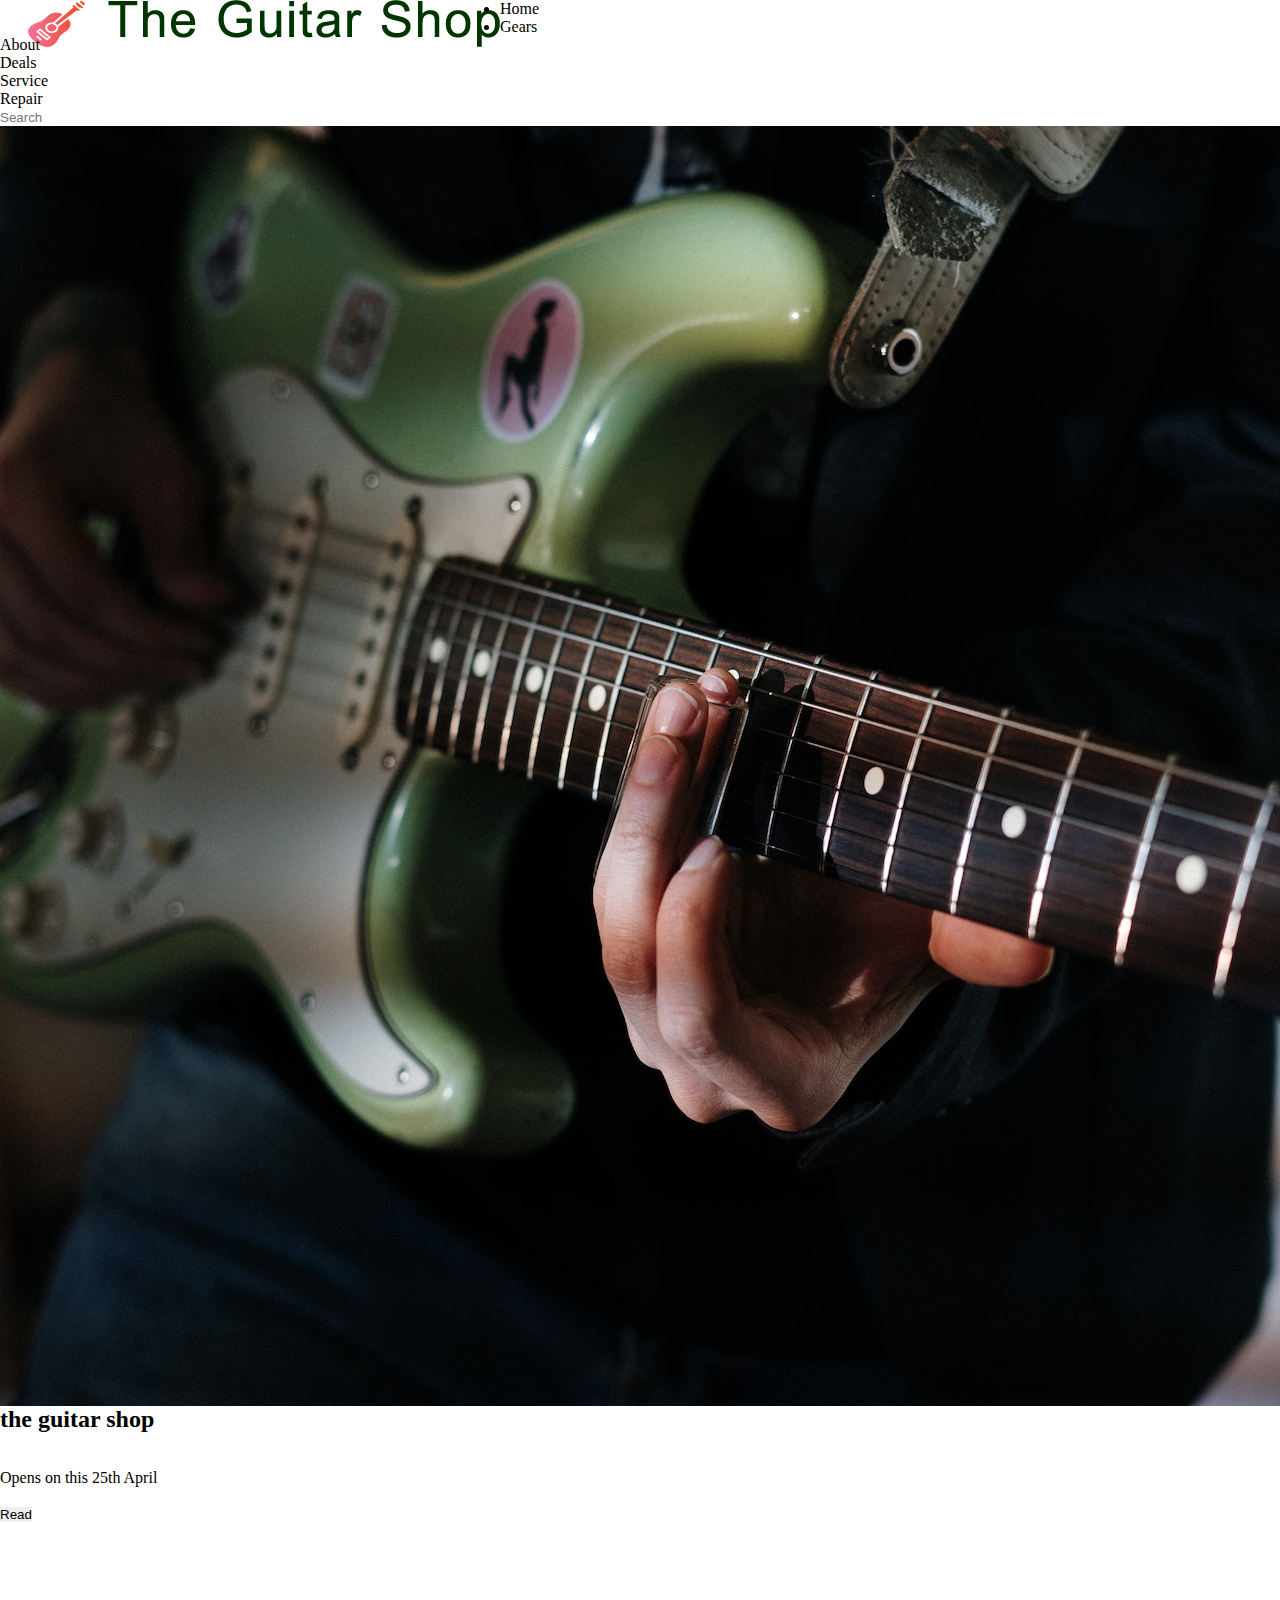
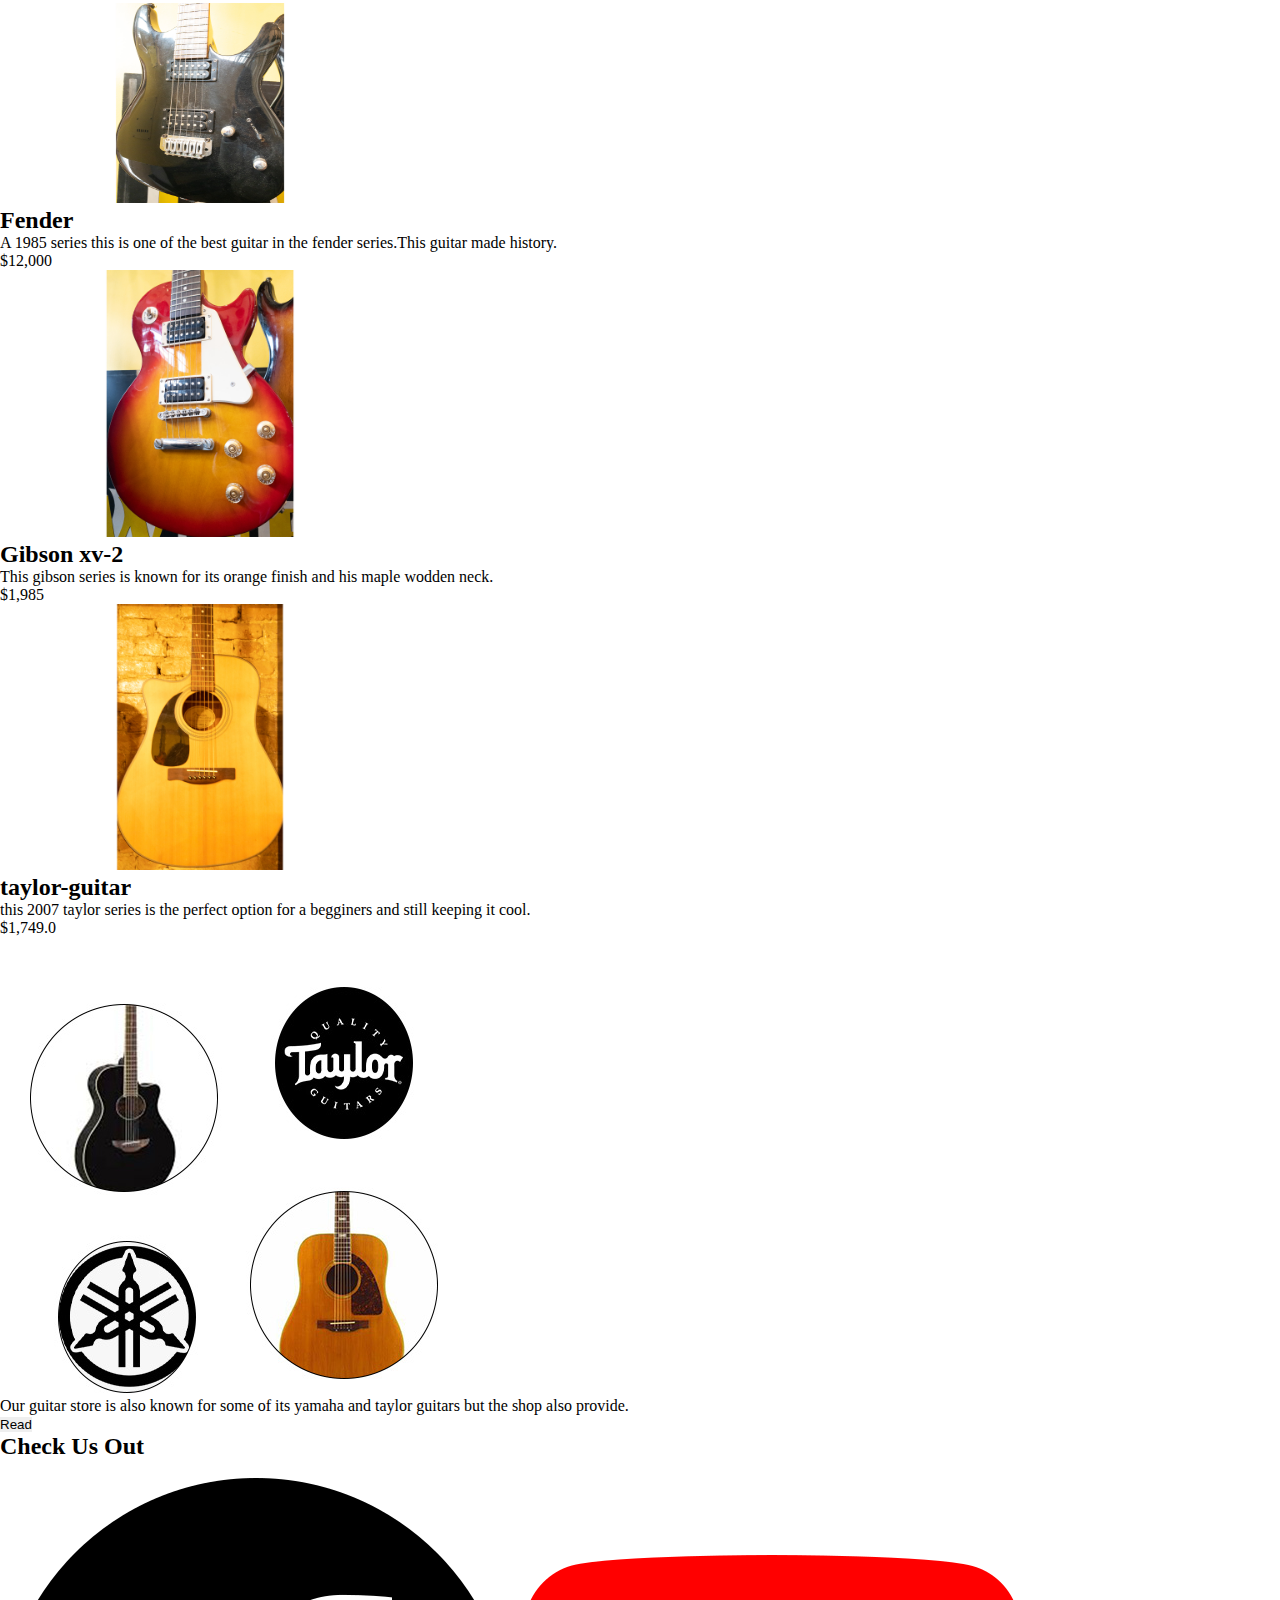
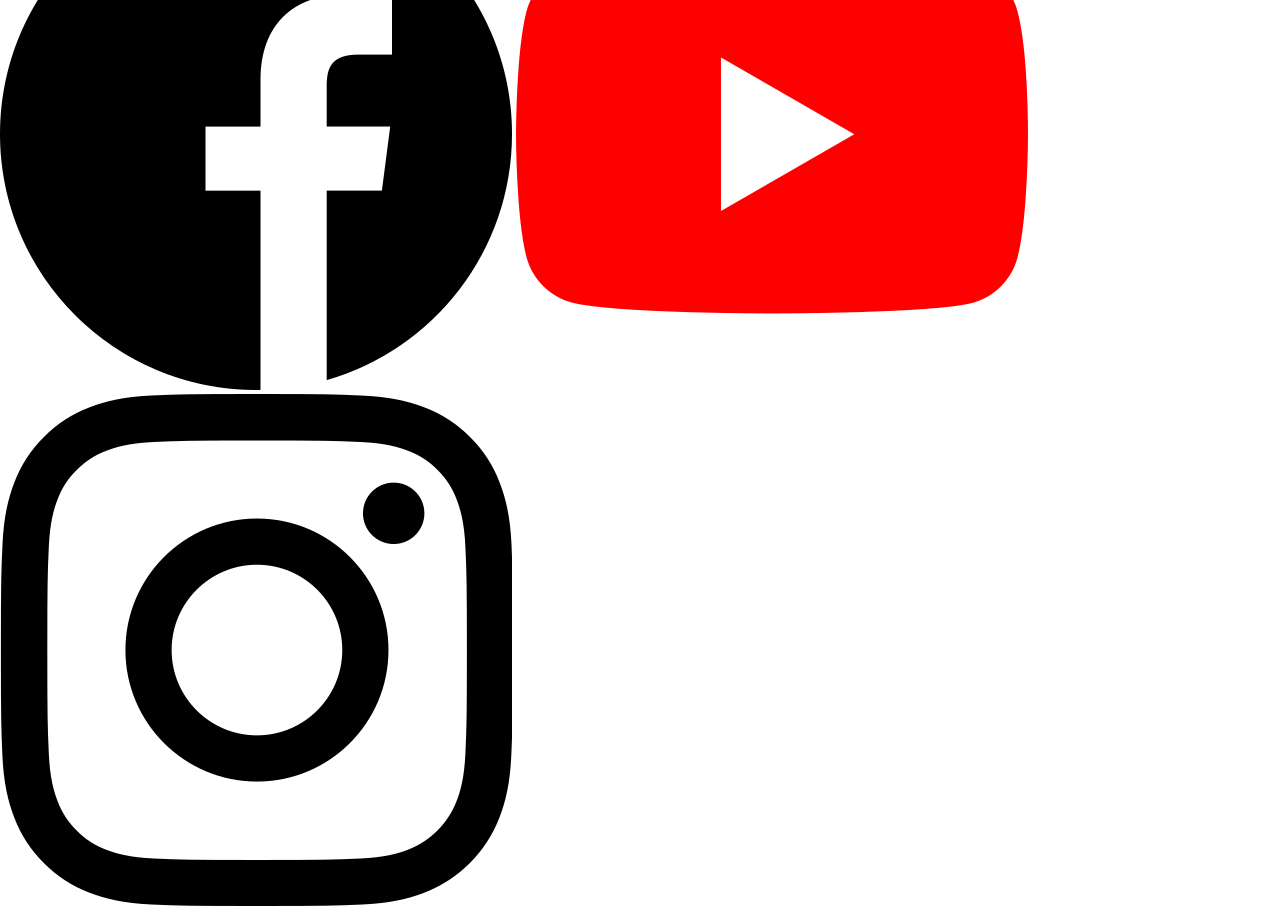
<file: home_rough.html>
<!DOCTYPE html>
<html lang="en">
<head>
    <meta charset="UTF-8">
    <meta http-equiv="X-UA-Compatible" content="IE=edge">
    <meta name="viewport" content="width=device-width, initial-scale=1.0">
    <title>The Guitar Shop</title>
    <link href="https://fonts.cdnfonts.com/css/algeria" rel="stylesheet">
    <link rel="stylesheet" href="/css/main.css">
</head>
<body>
    <header>
    <div class="header-wrapper-outer"> 
        <div clas="header-wrapper-inner"> 
         <div class="logo">
          <img src="/img/logo.png" alt="The Guitar Shop Logo">
         </div> 
         <div class="navigation-wrapper"> 
          <ul class="nav"> 
           <li> <a href="#">Home</a> </li> 
           <li> <a href="#">Gears</a> </li> 
           <li> <a href="#">About</a> </li> 
           <li> <a href="#">Deals</a> </li> 
           <li> <a href="#">Service</a> </li> 
           <li> <a href="#">Repair</a> </li> 
           <li> 
            <form id="search" name="search"> 
             <input type="text" name="q" placeholder="Search"> 
            </form> 
        </li> 
          </ul> 
         </div> 
        </div> 
       </div>  
    </header>
    <div>
        <main>
            <div class="hero-image" style="text-align: center;">
                <img src="/img//hero-image.jpg" alt="The Guitar Shop Hero Image" class="heroImage">
            </div>
            <section>
                <h2 class="guitar-title">the guitar shop</h2>
                <br><br>
                <p class="guitar-text">
                    Opens on this 25th April
                </p>
                <br>
                <div class="buttons-container">
                    <button class="button-arounder">Read</button>
                </div>
            </section>
        </main>
    </div>
    <section>
        <div class="product-container" style="margin-top: 80px; margin-bottom: 50px;">
          <div class="left"> 
        <img src="img/black-guitar.jpg" alt="guitarblack" class="productImage" width=400px height=200px>
            <h2 class="productTitle">Fender</h2>
            <p class="productText">A 1985 series this is one of the best guitar in the fender series.This guitar made history.</p>
            <p class="productPrice">$12,000</p>
          </div>
          <div class="middle">
            <img src="img/gibson.jpg" alt="Gibson" class="productImage" width="400px",height="150px">
            <h2 class="productTitle">Gibson xv-2</h2>
            <p class="productText">This gibson series is known for its orange finish and his maple wodden neck.</p>
            <p class="productPrice">$1,985</p>
          </div>
          <div class="right">
            <img src="/img/img.jpg" width="400px, height=100px " alt="taylor" class="productImage">
            <h2 class="productTitle">taylor-guitar</h2>
            <p class="productText">this 2007 taylor series is the perfect option for a begginers and still keeping it cool.</p>
            <p class="productPrice">$1,749.0</p>
            </div>
        </div>
        <article>
            <div class="rounded">
             <img src="img/round-img.jpg" alt="round-img" style="margin-left: 30px;" class="roundImage">
             <div style="margin-left: 800px;">
             </div>
             
             Our guitar store is also known for some of its yamaha and taylor guitars
              but the shop also provide.</p>
                <div class="buttons-container">
                    <button class="button-arounder">Read</button>
                </div>
            </div>
    
        </article>
    </section>
                        <article>
                            <h2 class="followTitle">Check Us Out</h2>
                            <br>
                            <div class="icons">
                              <img src="/img/facebook.png" alt="Facebook Icon" class="social-icons">
                              <img src="/img/youtube.png" alt="YouTube Icon" class="social-icons">
                              <img src="/img/instagram.png" alt="Instagram Icon" class="social-icons">
                              </div>
                          </article>
                          </div>
                        </div>
                </div>
                
                </div>
            </div>
        </div>
    </footer>
    
    
</body>
</html>
</file>
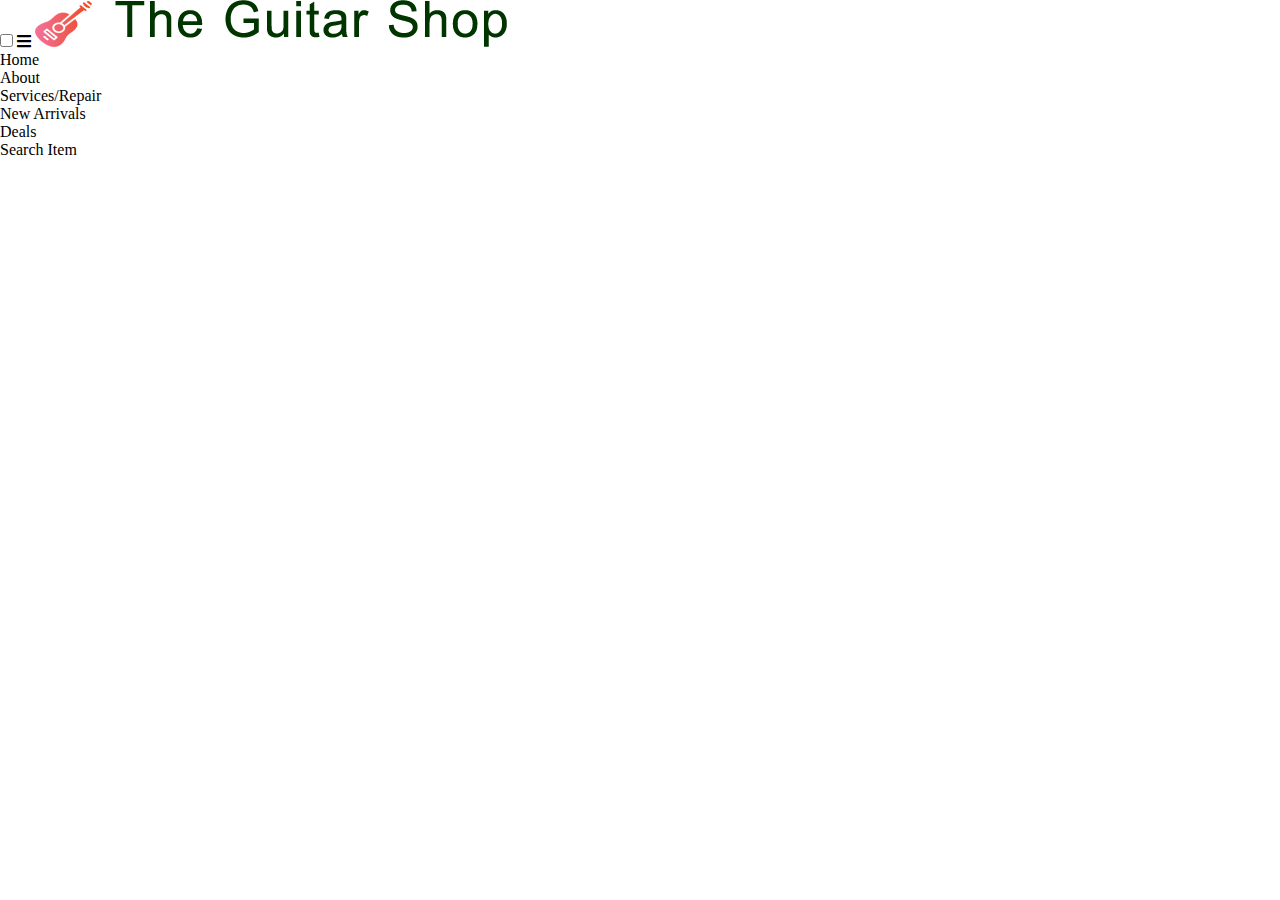
<file: rough.html>
<!DOCTYPE html>
<!-- Created By CodingNepal - www.codingnepalweb.com -->
<html lang="en" dir="ltr">
  <head>
    <meta charset="utf-8">
    <title>The Guitar Shop</title>
    <meta name="viewport" content="width=device-width, initial-scale=1.0">
    <link rel="stylesheet" href="css/main.css">
    <link rel="stylesheet" href="https://cdnjs.cloudflare.com/ajax/libs/font-awesome/5.15.3/css/all.min.css"/>
  </head>
  <body>
    <nav>
      <input type="checkbox" id="check">
      <label for="check" class="checkbtn">
        <i class="fas fa-bars"></i>
      </label>
      <img src="/img/logo.png" alt="logo_img">
      <ul>
        <li><a class="active" href="#">Home</a></li>
        <li><a href="#">About</a></li>
        <li><a href="#">Services/Repair</a></li>
        <li><a href="#">New Arrivals</a></li>
        <li><a href="#">Deals</a></li>
        <li><a href="#">Search Item</a></li>
      </ul>
    </nav>
  <section id="hero">
    <div class="heroImg"></div>
    <div class="container">
      <div class="info" style="margin-top: -600px;">  
       <p><h2>The Guitar Shop is a Canadian shop founded in 1985.</h2>
       <br>
       They have specialized in the export/import of branded guitars and the process of making them.
        <br>
       This business is a family-run enterprise. From iconic pieces to beginner pack, this shop has something for everyone.
       <br>
       Come check it out.
       <br>
       <h3>At 130 Dundass Street, Queens at Richmon.</h3></p>
        <br>
        <button>
            <div class="button"a href="#">Read More</a>
        </button>
      </div>
      </div>
    </section>
</body>
</html>
</file>
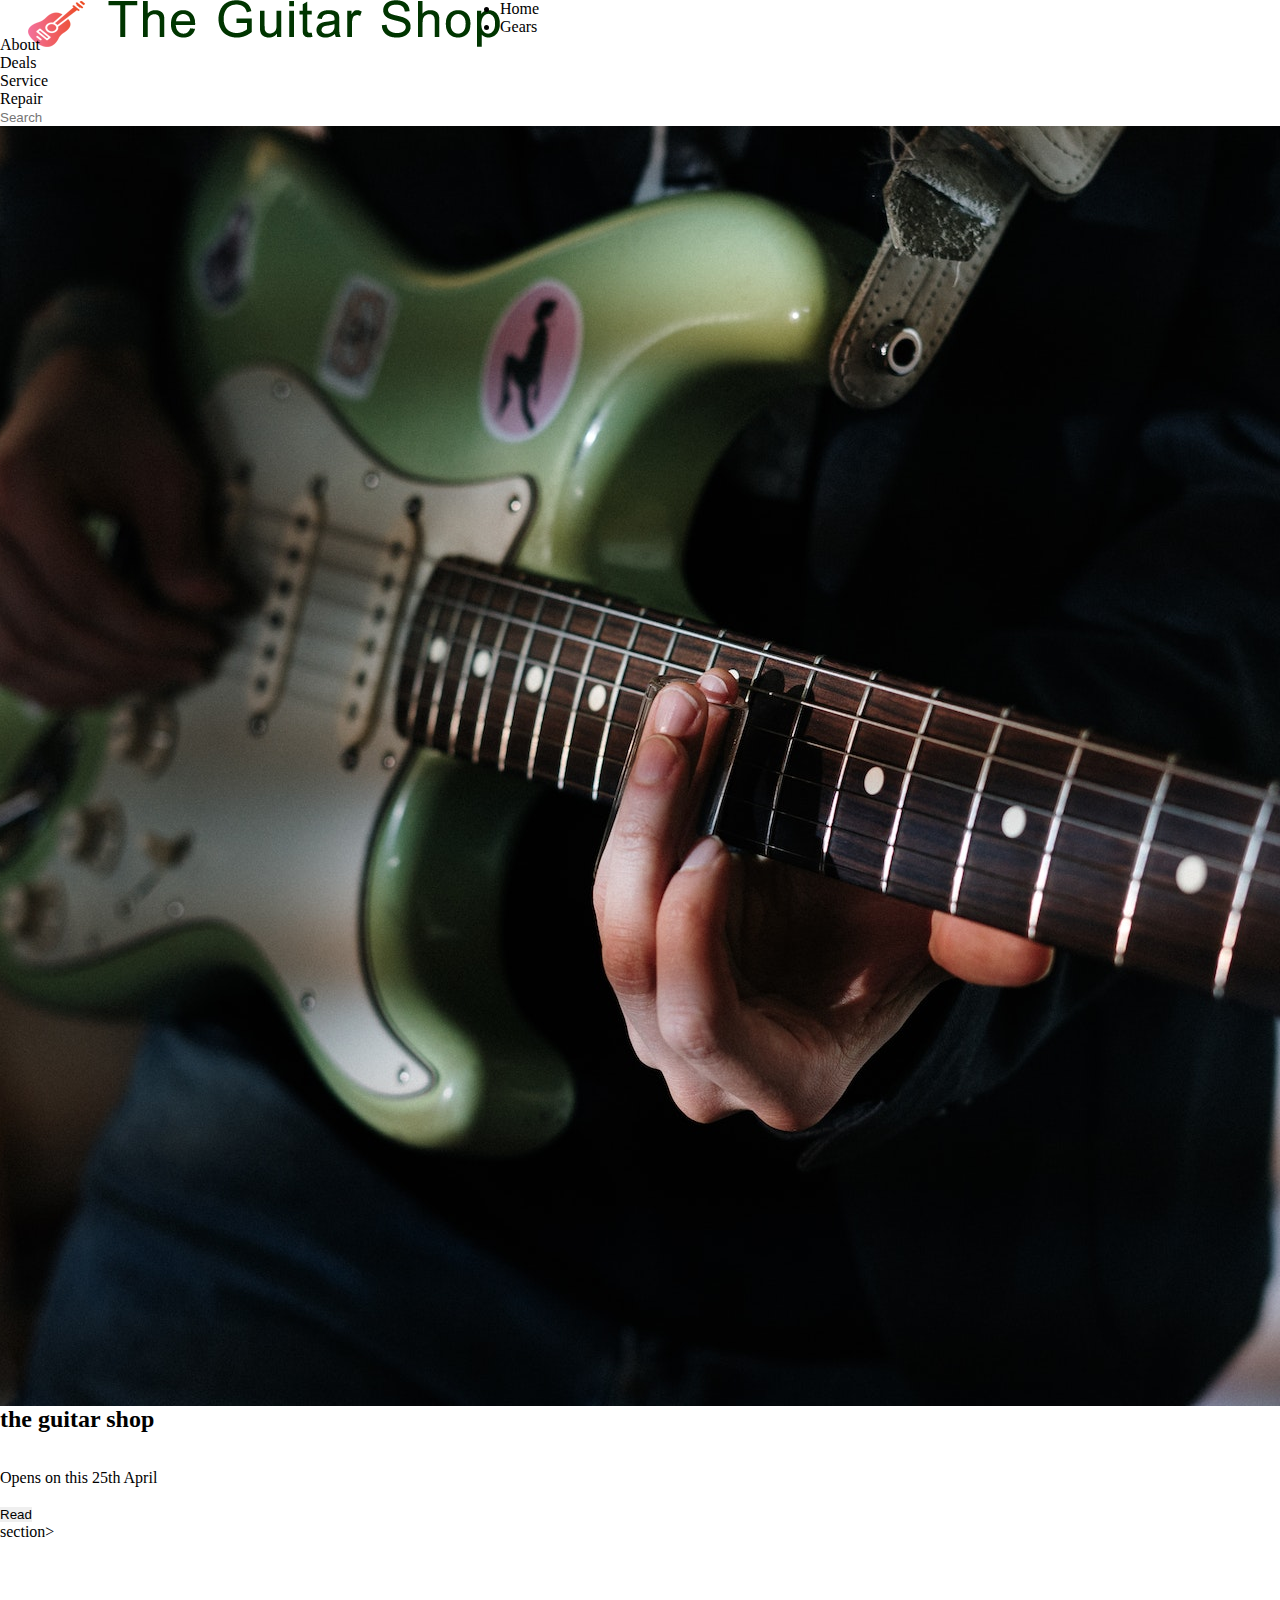
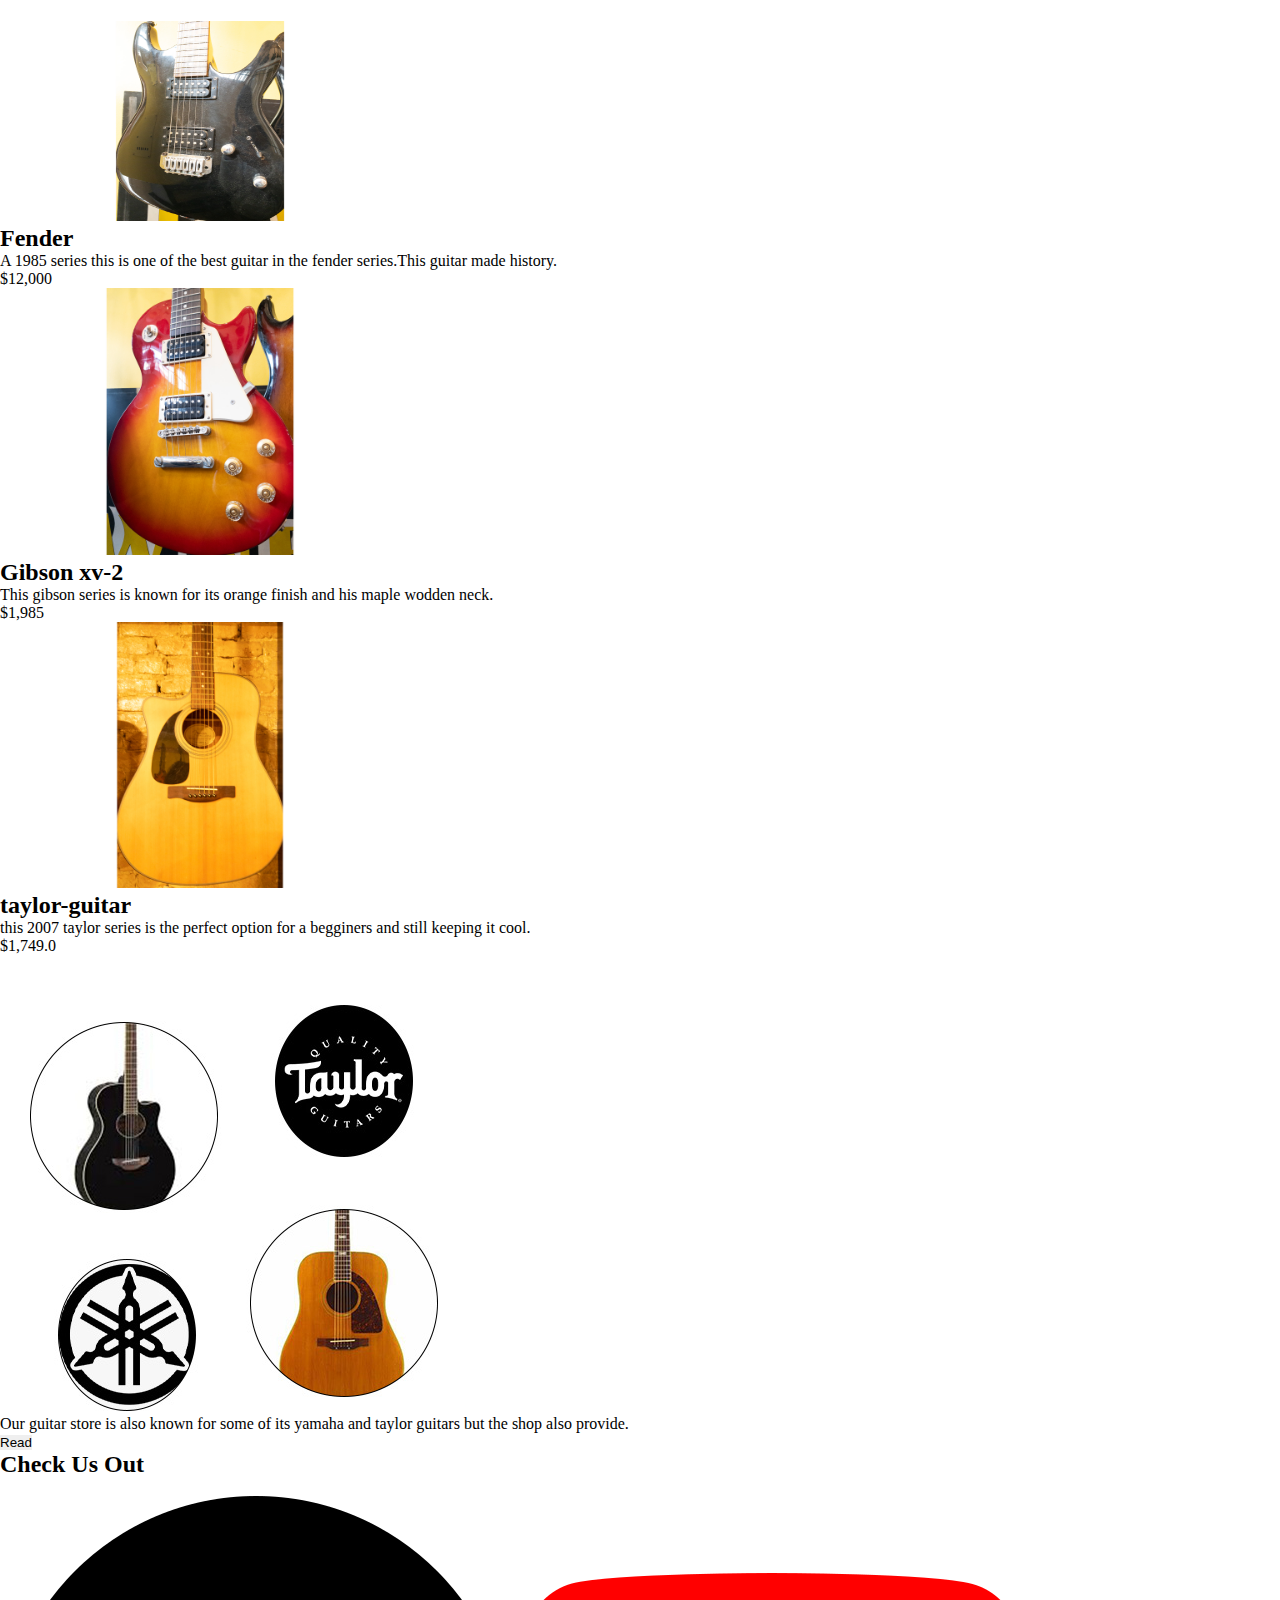
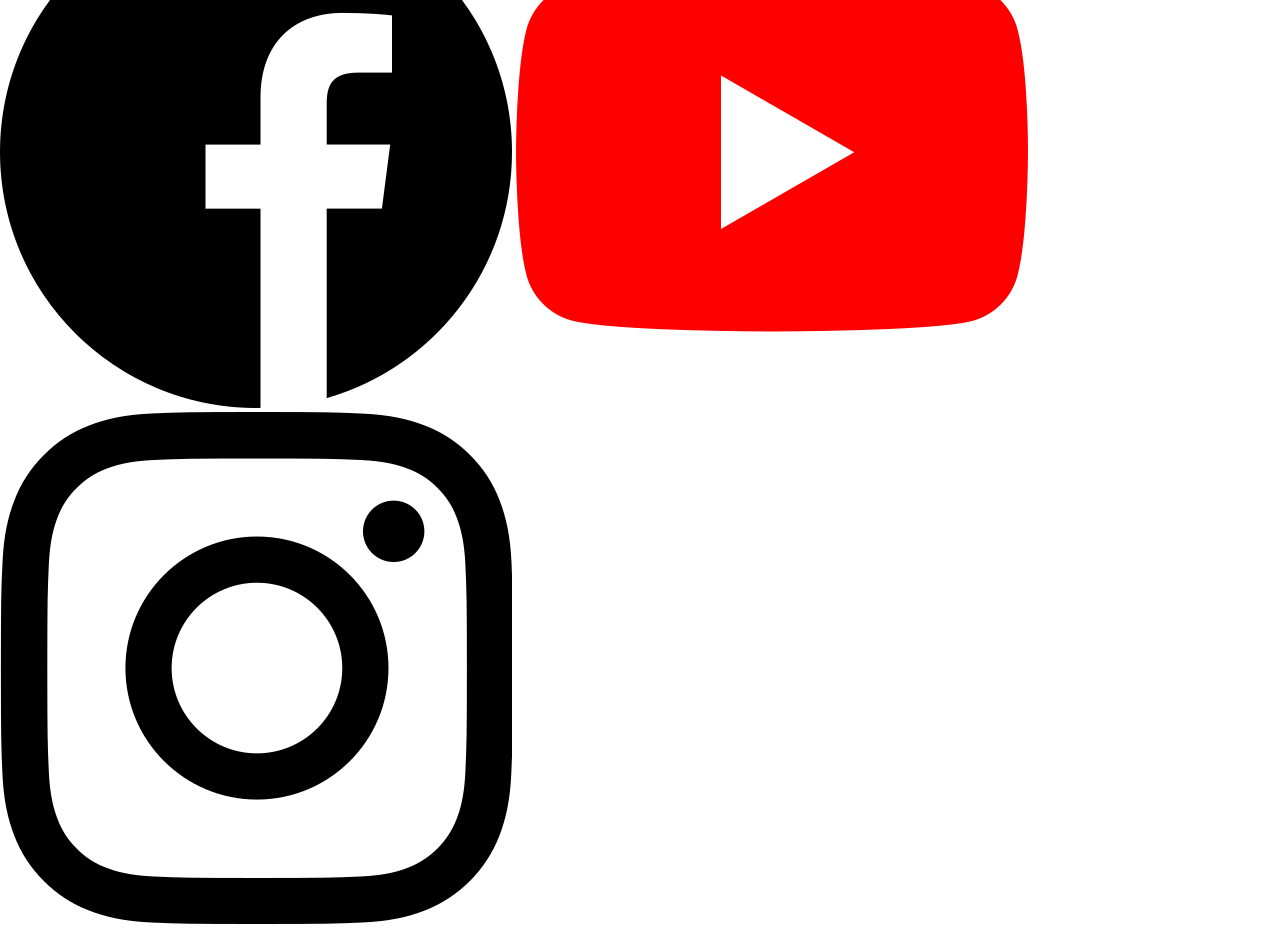
<file: rough_gallery.html>
<!DOCTYPE html>
<html lang="en">
<head>
    <meta charset="UTF-8">
    <meta http-equiv="X-UA-Compatible" content="IE=edge">
    <meta name="viewport" content="width=device-width, initial-scale=1.0">
    <title>The Gallery</title>
    <link href="https://fonts.cdnfonts.com/css/algeria" rel="stylesheet">
    <link rel="stylesheet" href="/css/main.css">
</head>
<body>
    <header>
    <div class="header-wrapper-outer"> 
        <div clas="header-wrapper-inner"> 
         <div class="logo">
          <img src="/img/logo.png" alt="The Guitar Shop Logo">
         </div> 
         <div class="navigation-wrapper"> 
          <ul class="nav"> 
           <li> <a href="#">Home</a> </li> 
           <li> <a href="#">Gears</a> </li> 
           <li> <a href="#">About</a> </li> 
           <li> <a href="#">Deals</a> </li> 
           <li> <a href="#">Service</a> </li> 
           <li> <a href="#">Repair</a> </li> 
           <li> 
            <form id="search" name="search"> 
             <input type="text" name="q" placeholder="Search"> 
            </form> 
        </li> 
          </ul> 
         </div> 
        </div> 
       </div>  
    </header>
    <div>
        <main>
            <div class="hero-image" style="text-align: center;">
                <img src="/img//hero-image.jpg" alt="The Guitar Shop Hero Image" class="heroImage">
            </div>
            <section>
                <h2 class="guitar-title">the guitar shop</h2>
                <br><br>
                <p class="guitar-text">
                    Opens on this 25th April
                </p>
                <br>
                <div class="buttons-container">
                    <button class="button-arounder">Read</button>
                </div>
            </section>
            <section>
              section>
              <div class="product-container" style="margin-top: 80px; margin-bottom: 50px;">
                <div class="left"> 
              <img src="img/black-guitar.jpg" alt="guitarblack" class="productImage" width=400px height=200px>
                  <h2 class="productTitle">Fender</h2>
                  <p class="productText">A 1985 series this is one of the best guitar in the fender series.This guitar made history.</p>
                  <p class="productPrice">$12,000</p>
                </div>
                <div class="middle">
                  <img src="img/gibson.jpg" alt="Gibson" class="productImage" width="400px",height="150px">
                  <h2 class="productTitle">Gibson xv-2</h2>
                  <p class="productText">This gibson series is known for its orange finish and his maple wodden neck.</p>
                  <p class="productPrice">$1,985</p>
                </div>
                <div class="right">
                  <img src="/img/img.jpg" width="400px, height=100px " alt="taylor" class="productImage">
                  <h2 class="productTitle">taylor-guitar</h2>
                  <p class="productText">this 2007 taylor series is the perfect option for a begginers and still keeping it cool.</p>
                  <p class="productPrice">$1,749.0</p>
                  </div>
              </div>
              <article>
                  <div class="rounded">
                   <img src="img/round-img.jpg" alt="round-img" style="margin-left: 30px;" class="roundImage">
                   <div style="margin-left: 800px;">
                   </div>
                   
                   Our guitar store is also known for some of its yamaha and taylor guitars
                    but the shop also provide.</p>
                      <div class="buttons-container">
                          <button class="button-arounder">Read</button>
                      </div>
                  </div>
            </section>
          <article>
            <h2 class="followTitle">Check Us Out</h2>
            <br>
            <div class="icons">
              <img src="/img/facebook.png" alt="Facebook Icon" class="social-icons">
              <img src="/img/youtube.png" alt="YouTube Icon" class="social-icons">
              <img src="/img/instagram.png" alt="Instagram Icon" class="social-icons">
              </div>
          </article>
          </main>
      </div>
    </html>
</body>
</file>
<file: css/main.css>
/* Structure */

html, body {
    margin: 0;
    padding: 0;
}

* {
    border: 0;
    box-sizing: border-box;
    margin: 0;
    padding: 0;
  }

  html, body {
    padding: 0;
    margin: 0;
  }
  
  body {
    overflow-x: hidden;
    scroll-behavior: smooth;
  }
  
  a {
    color: inherit;
    font-family: inherit;
    font-size: inherit;
    text-decoration: none;
  }
 /* Navigation Bar */

  #navbar {
    background: #eeeeee;
    color: #000;
    position: fixed;
    top: 0;
    height: 60px;
    line-height: 60px;
    width: 100vw;
    z-index: 10;
  }
  
  .nav-wrapper {
    margin: auto;
    text-align: center;
    width: 70%;
  } @media(max-width: 768px) {
      .nav-wrapper {
        width: 90%;
      }
    } @media(max-width: 638px) {
        .nav-wrapper {
          width: 100%;
        }
    } 
  
  
  .logo {
    float: left;
    margin-left: 28px;
    font-size: 1.5em;
    height: 30px;
    letter-spacing: 1px;
    text-transform: uppercase;
  } @media(max-width: 768px) {
      .logo {
        margin-left: 5px;
      }
    }
  
  #navbar ul {
    display: inline-block;
    float: right;
    list-style: none;
    /* margin-right: 14px; */
    margin-top: -2px;
    text-align: right;
    transition: transform 0.5s ease-out;
    -webkit-transition: transform 0.5s ease-out;
  } @media(max-width: 640px) {
      #navbar ul {
        display: none;
      }
    } @media(orientation: landscape) {
        #navbar ul {
          display: inline-block;
        }
      }
  
  #navbar li {
    display: inline-block;
  }
  
  #navbar li a {
    color: rgb(13, 26, 38);
    display: block;
    font-size: 0.7em;
    height: 50px;
    letter-spacing: 1px;
    margin: 0 20px;
    padding: 0 4px;
    position: relative;
    text-decoration: none;
    text-transform: uppercase;
    transition: all 0.5s ease;
    -webkit-transition: all 0.5s ease;
  }
  
  #navbar li a:hover {
    /* border-bottom: 1px solid rgb(28, 121, 184); */
    color: #C92020;
    transition: all 1s ease;
    -webkit-transition: all 1s ease;
  }
  
  /* Animated Bottom Line */

  #navbar li a:before, #navbar li a:after {
    content: '';
    position: absolute;
    width: 0%;
    height: 1px;
    bottom: -1px;
    background: rgb(13, 26, 38);
  }
  
  #navbar li a:before {
    left: 0;
    transition: 0.5s;
  }
  
  #navbar li a:after {
    background: rgb(13, 26, 38);
    right: 0;
    /* transition: width 0.8s cubic-bezier(0.22, 0.61, 0.36, 1); */
  }
  
  #navbar li a:hover:before {
    background: rgb(13, 26, 38);
    width: 100%;
    transition: width 0.5s cubic-bezier((0.22, 0.61, 0.36, 1));
  }
  
  #navbar li a:hover:after {
    background: transparent;
    width: 100%;
    /* transition: 0s; */
  }

/* Mobile Menu Icons */

  @media(max-width: 640px) {
    .menuIcon {
      cursor: pointer;
      display: block;
      position: fixed;
      right: 15px;
      top: 20px;
      height: 23px;
      width: 27px;
      z-index: 12;
    }
  
    /* Icon Bars */

    .icon-bars {
      background: rgb(13, 26, 38);
      position: absolute;
      left: 1px;
      top: 45%;
      height: 2px;
      width: 20px;
      -webkit-transition: 0.4s;
      transition: 0.4s;
    } 
  
    .icon-bars::before {
      background: rgb(13, 26, 38);
      content: '';
      position: absolute;
      left: 0;
      top: -8px;
      height: 2px;
      width: 20px;
  /*     -webkit-transition: top 0.2s ease 0.3s;
      transition: top 0.2s ease 0.3s; */
      -webkit-transition: 0.3s width 0.4s;
      transition: 0.3s width 0.4s;
    }
  
    .icon-bars::after {
      margin-top: 0px;
      background: rgb(13, 26, 38);
      content: '';
      position: absolute;
      left: 0;
      bottom: -8px;
      height: 2px;
      width: 20px;
  /*     -webkit-transition: top 0.2s ease 0.3s;
      transition: top 0.2s ease 0.3s; */
      -webkit-transition: 0.3s width 0.4s;
      transition: 0.3s width 0.4s;
    }
  
    /* Bars Shadows */

    .icon-bars.overlay {
      background: rgb(97, 114, 129);
      background: rgb(183, 199, 211);
      width: 20px;
      animation: middleBar 3s infinite 0.5s;
      -webkit-animation: middleBar 3s infinite 0.5s;
    } @keyframes middleBar {
        0% {width: 0px}
        50% {width: 20px}
        100% {width: 0px}
      } @-webkit-keyframes middleBar {
          0% {width: 0px}
          50% {width: 20px}
          100% {width: 0px}
        }
  
    .icon-bars.overlay::before {
      background: rgb(97, 114, 129);
      background: rgb(183, 199, 211);
      width: 10px;
      animation: topBar 3s infinite 0.2s;
      -webkit-animation: topBar 3s infinite 0s;
    } @keyframes topBar {
        0% {width: 0px}
        50% {width: 10px}
        100% {width: 0px}
      } @-webkit-keyframes topBar {
          0% {width: 0px}
          50% {width: 10px}
          100% {width: 0px}
        }
  
    .icon-bars.overlay::after {
      background: rgb(97, 114, 129);
      background: rgb(183, 199, 211);
      width: 15px;
      animation: bottomBar 3s infinite 1s;
      -webkit-animation: bottomBar 3s infinite 1s;
    } @keyframes bottomBar {
        0% {width: 0px}
        50% {width: 15px}
        100% {width: 0px}
      } @-webkit-keyframes bottomBar {
          0% {width: 0px}
          50% {width: 15px}
          100% {width: 0px}
        }
  
  
    /* Toggle Menu Icon */

    .menuIcon.toggle .icon-bars {
      top: 5px;
      transform: translate3d(0, 5px, 0) rotate(135deg);
      transition-delay: 0.1s;
      transition: transform 0.4s cubic-bezier(0.68, -0.55, 0.265, 1.55);
    }
  
    .menuIcon.toggle .icon-bars::before {
      top: 0;
      transition-delay: 0.1s;
      opacity: 0;
    }
  
    .menuIcon.toggle .icon-bars::after {
      top: 10px;
      transform: translate3d(0, -10px, 0) rotate(-270deg);
      transition-delay: 0.1s;
      transition: transform 0.4s cubic-bezier(0.68, -0.55, 0.265, 1.55);
    }
  
    .menuIcon.toggle .icon-bars.overlay {
      width: 20px;
      opacity: 0;
      -webkit-transition: all 0s ease 0s;
      transition: all 0s ease 0s;
    }
  }
  
  
/* Responsive Mobile Menu */

  .overlay-menu {
    background: lightblue;
    color: rgb(13, 26, 38);
    display: flex;
    align-items: center;
    justify-content: center;
    position: absolute;
    top: 0;
    right: 0;
    padding-right: 15px;
    transform: translateX(-100%);
    width: 100vw;
    height: 100vh;
    -webkit-transition: transform 0.2s ease-out;
    transition: transform 0.2s ease-out;
  }
  
  .overlay-menu ul, .overlay-menu li {
    display: block;
    position: relative;
  }
  
  .overlay-menu li a {
    display: block;
    font-size: 1.8em;
    letter-spacing: 4px;
  /*   opacity: 0; */
    padding: 10px 0;
    text-align: right;
    text-transform: uppercase;
    -webkit-transition: color 0.3s ease;
    transition: color 0.3s ease;
  /*   -webkit-transition: 0.2s opacity 0.2s ease-out;
    transition: 0.2s opacity 0.2s ease-out; */
  }
  
  .overlay-menu li a:hover,
  .overlay-menu li a:active {
    color: rgb(28, 121, 184);
    -webkit-transition: color 0.3s ease;
    transition: color 0.3s ease;
  }

  /* Home Page */

  .home-image {
    text-align: center;
}

.hero-image {
    width:972px;
    height:100%;
    z-index: -1;
    display: flex;
    justify-content: center;
    align-items: center;
    margin: auto;
}

.guitarTitle {
    margin-top: -120px;
    margin-left: 200px;
    position: absolute;
    color: #525252;
}
</file>
